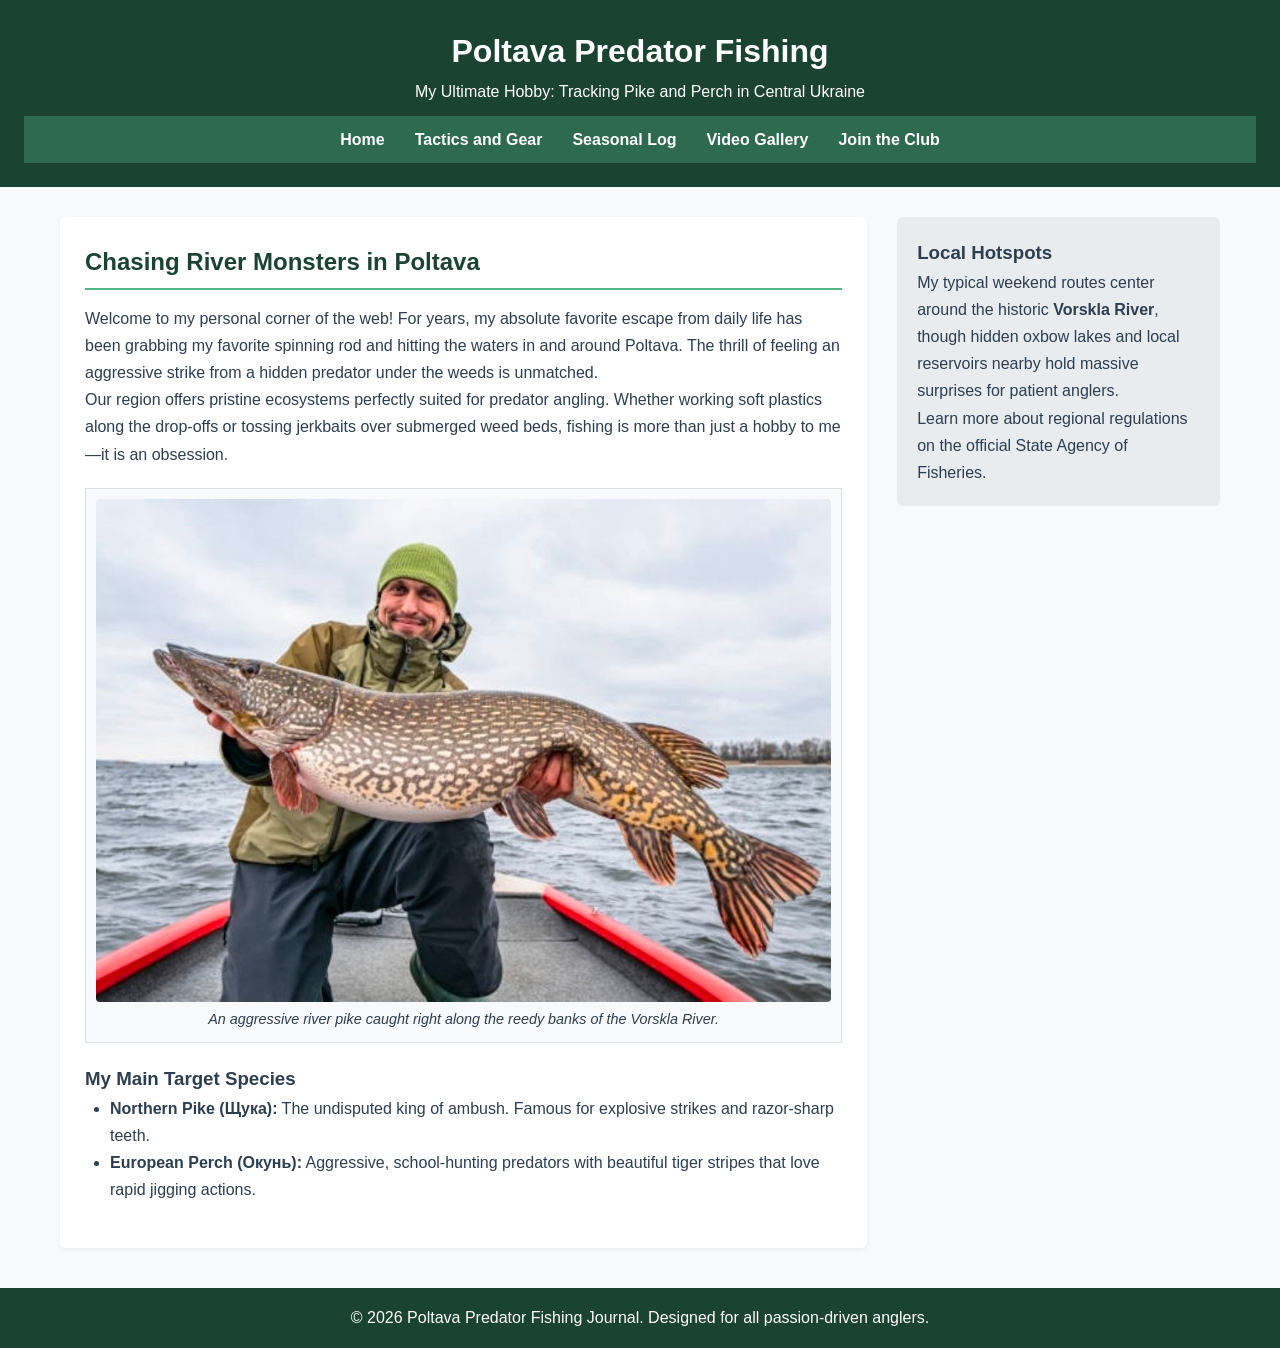
<file: index.html>
<!DOCTYPE html>
<html lang="en">
<head>
    <meta charset="UTF-8">
    <meta name="description" content="Explore predator fishing in Poltava, Ukraine. A personal look into spinning for trophy Northern Pike and Perch along the Vorskla River.">
    <meta name="viewport" content="width=device-width, initial-scale=1.0">
    <title>Poltava Predator Fishing | Home</title>
    <link rel="stylesheet" href="style.css">
</head>
<body>

<header>
    <h1>Poltava Predator Fishing</h1>
    <p>My Ultimate Hobby: Tracking Pike and Perch in Central Ukraine</p>
    <nav>
        <ul>
            <li><a href="index.html">Home</a></li>
            <li><a href="tactics.html">Tactics and Gear</a></li>
            <li><a href="seasons.html">Seasonal Log</a></li>
            <li><a href="gallery.html">Video Gallery</a></li>
            <li><a href="contact.html">Join the Club</a></li>
        </ul>
    </nav>
</header>

<div class="container">
    <main>
        <h2>Chasing River Monsters in Poltava</h2>
        <p>Welcome to my personal corner of the web! For years, my absolute favorite escape from daily life has been grabbing my favorite spinning rod and hitting the waters in and around Poltava. The thrill of feeling an aggressive strike from a hidden predator under the weeds is unmatched.</p>
        
        <p>Our region offers pristine ecosystems perfectly suited for predator angling. Whether working soft plastics along the drop-offs or tossing jerkbaits over submerged weed beds, fishing is more than just a hobby to me—it is an obsession.</p>

        <figure>
            <img src="pike_catch.jpg" alt="A fierce Northern Pike caught using a neon green soft plastic bait on a sunny day near Poltava.">
            <figcaption>An aggressive river pike caught right along the reedy banks of the Vorskla River.</figcaption>
        </figure>

        <h3>My Main Target Species</h3>
        <ul class="simple-list">
            <li><strong>Northern Pike (Щука):</strong> The undisputed king of ambush. Famous for explosive strikes and razor-sharp teeth.</li>
            <li><strong>European Perch (Окунь):</strong> Aggressive, school-hunting predators with beautiful tiger stripes that love rapid jigging actions.</li>
        </ul>
    </main>

    <aside>
        <h3>Local Hotspots</h3>
        <p>My typical weekend routes center around the historic <strong>Vorskla River</strong>, though hidden oxbow lakes and local reservoirs nearby hold massive surprises for patient anglers.</p>
        <p>Learn more about regional regulations on the official State Agency of Fisheries.</p>
    </aside>
</div>

<footer>
    <p>&copy; 2026 Poltava Predator Fishing Journal. Designed for all passion-driven anglers.</p>
</footer>

</body>
</html>
</file>
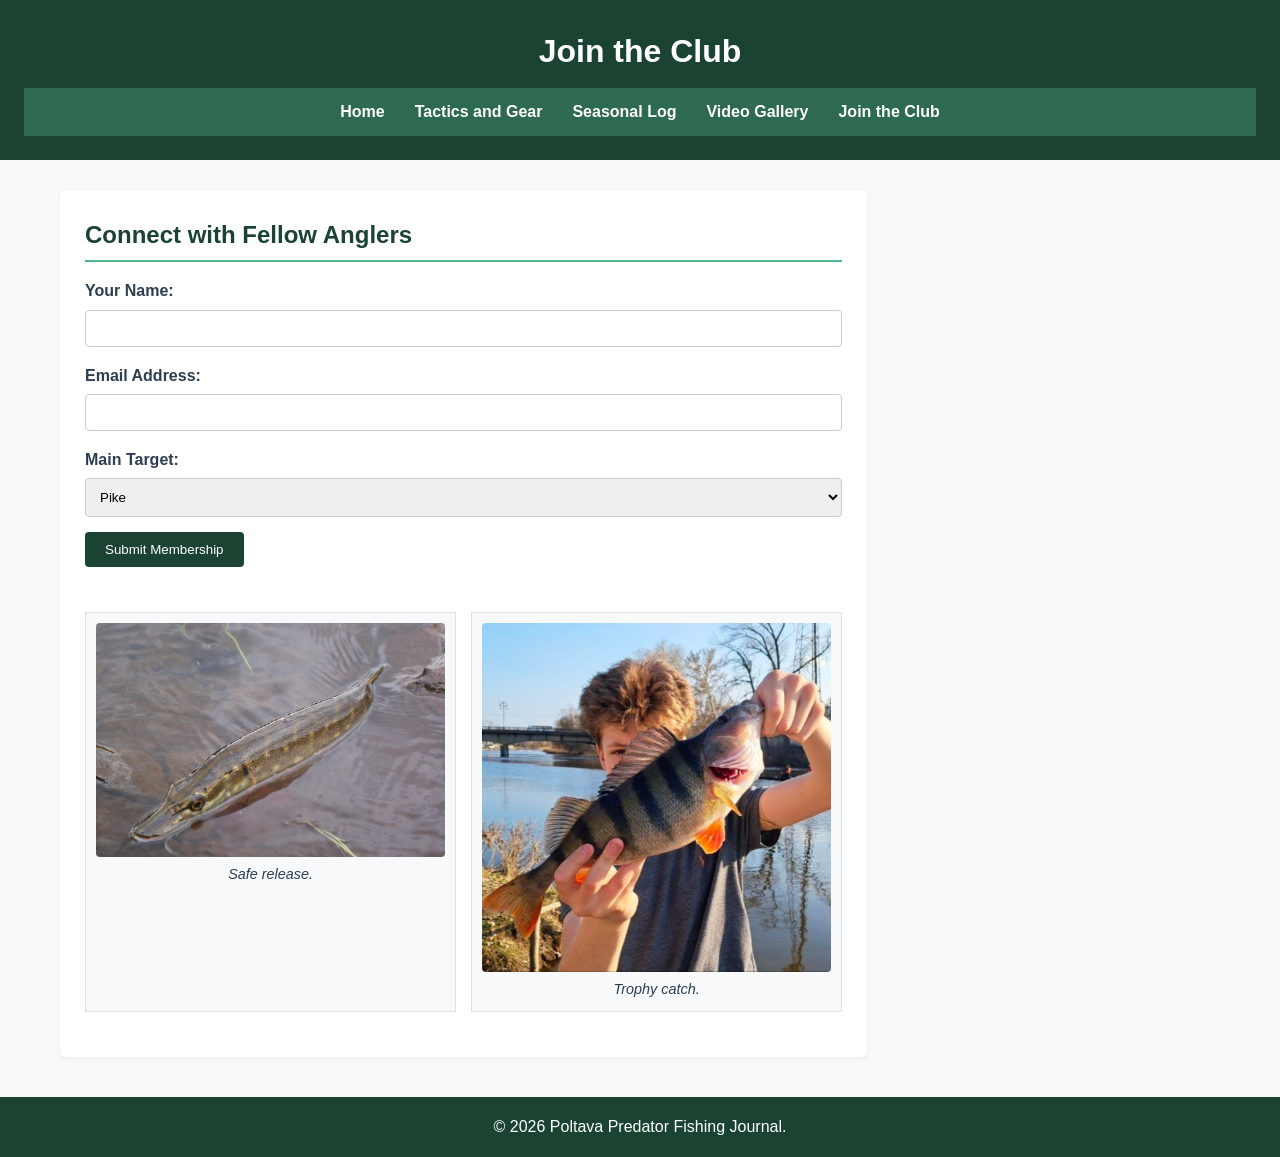
<file: contact.html>
<!DOCTYPE html>
<html lang="en">
<head>
    <meta charset="UTF-8">
    <title>Connect | Poltava Predator Fishing</title>
    <link rel="stylesheet" href="style.css">
</head>
<body>

<header>
    <h1>Join the Club</h1>
    <nav>
        <ul>
            <li><a href="index.html">Home</a></li>
            <li><a href="tactics.html">Tactics and Gear</a></li>
            <li><a href="seasons.html">Seasonal Log</a></li>
            <li><a href="gallery.html">Video Gallery</a></li>
            <li><a href="contact.html">Join the Club</a></li>
        </ul>
    </nav>
</header>

<div class="container">
    <main>
        <h2>Connect with Fellow Anglers</h2>
        <form action="#" method="POST">
            <div class="form-group">
                <label for="name">Your Name:</label>
                <input type="text" id="name" name="name" required>
            </div>
            <div class="form-group">
                <label for="email">Email Address:</label>
                <input type="email" id="email" name="email" required>
            </div>
            <div class="form-group">
                <label for="target">Main Target:</label>
                <select id="target" name="target">
                    <option value="pike">Pike</option>
                    <option value="perch">Perch</option>
                </select>
            </div>
            <button type="submit">Submit Membership</button>
        </form>

        <div style="margin-top:25px; display:flex; gap:15px;">
            <figure>
                <img src="pike_release.jpg" alt="Holding a pike carefully before release.">
                <figcaption>Safe release.</figcaption>
            </figure>
            <figure>
                <img src="trophy_perch.jpg" alt="A proud angler displaying a massive trophy perch.">
                <figcaption>Trophy catch.</figcaption>
            </figure>
        </div>
    </main>
</div>

<footer>
    <p>&copy; 2026 Poltava Predator Fishing Journal.</p>
</footer>

</body>
</html>
</file>
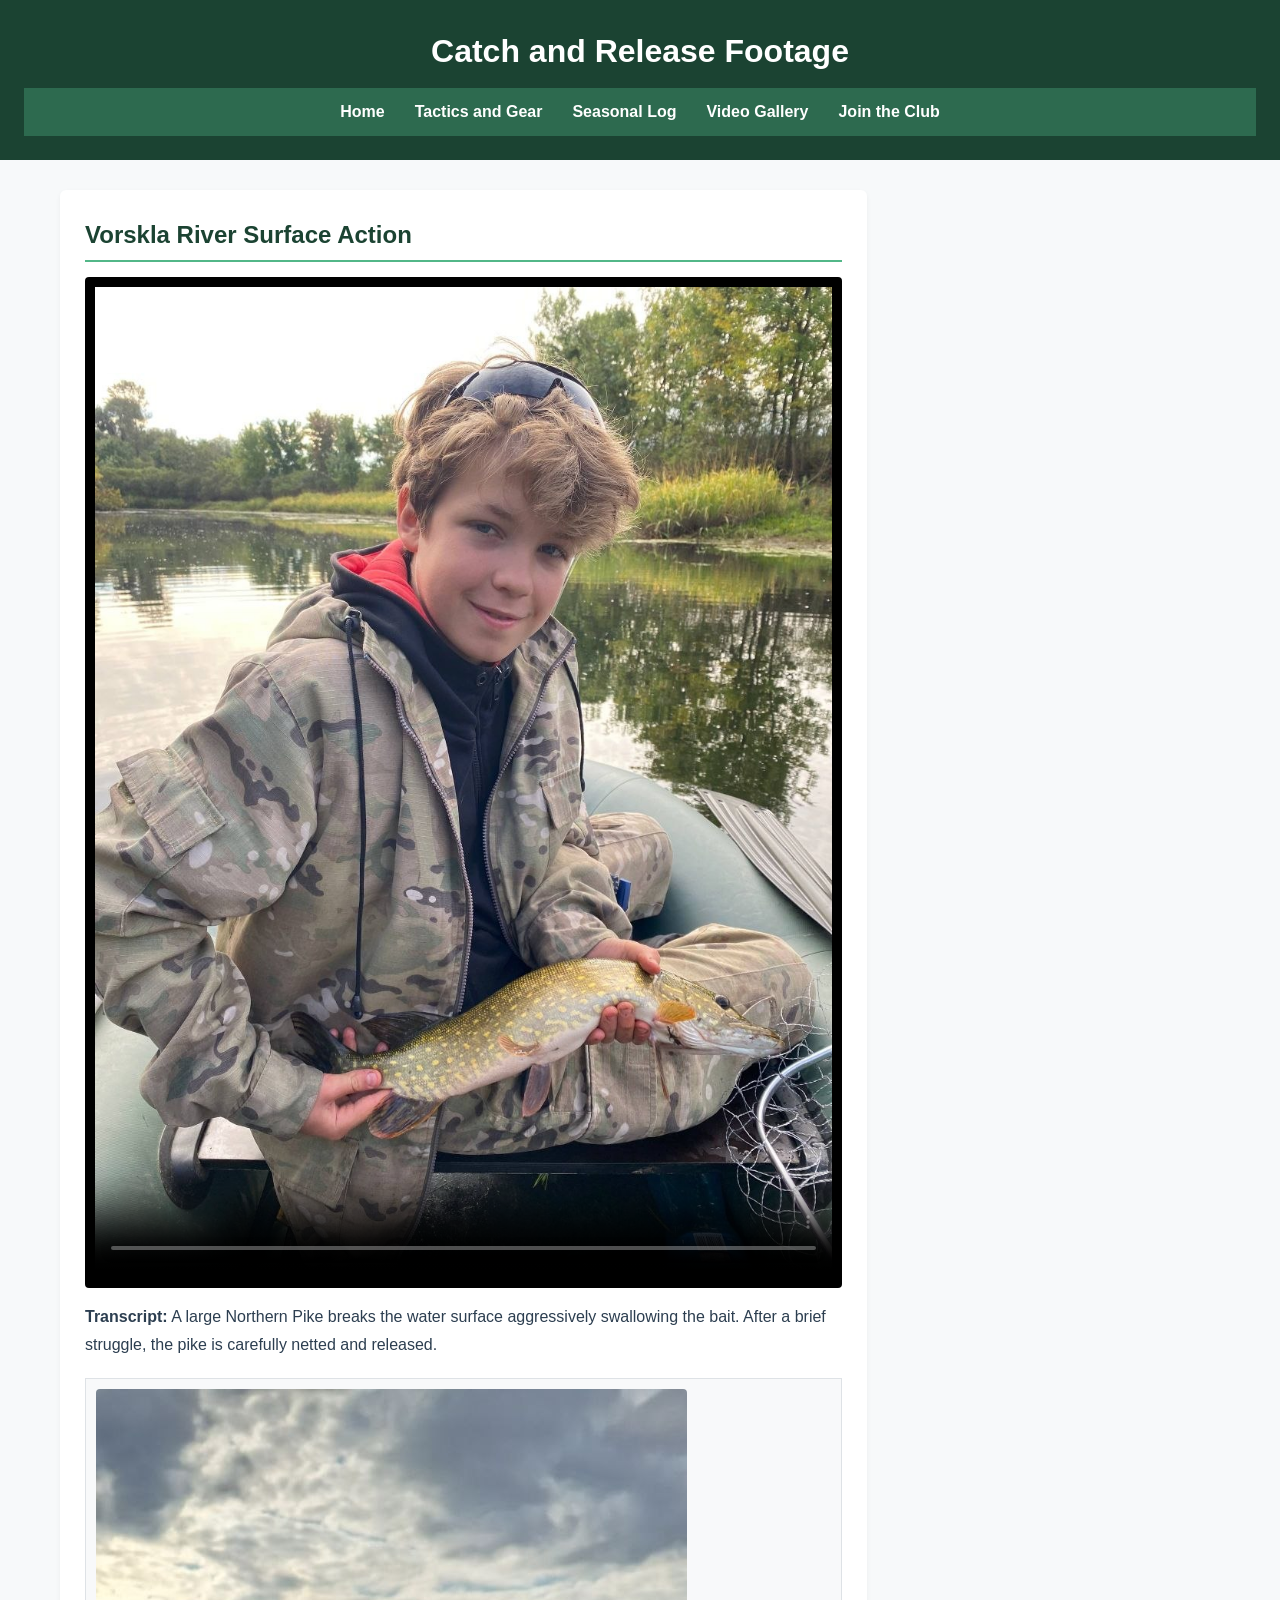
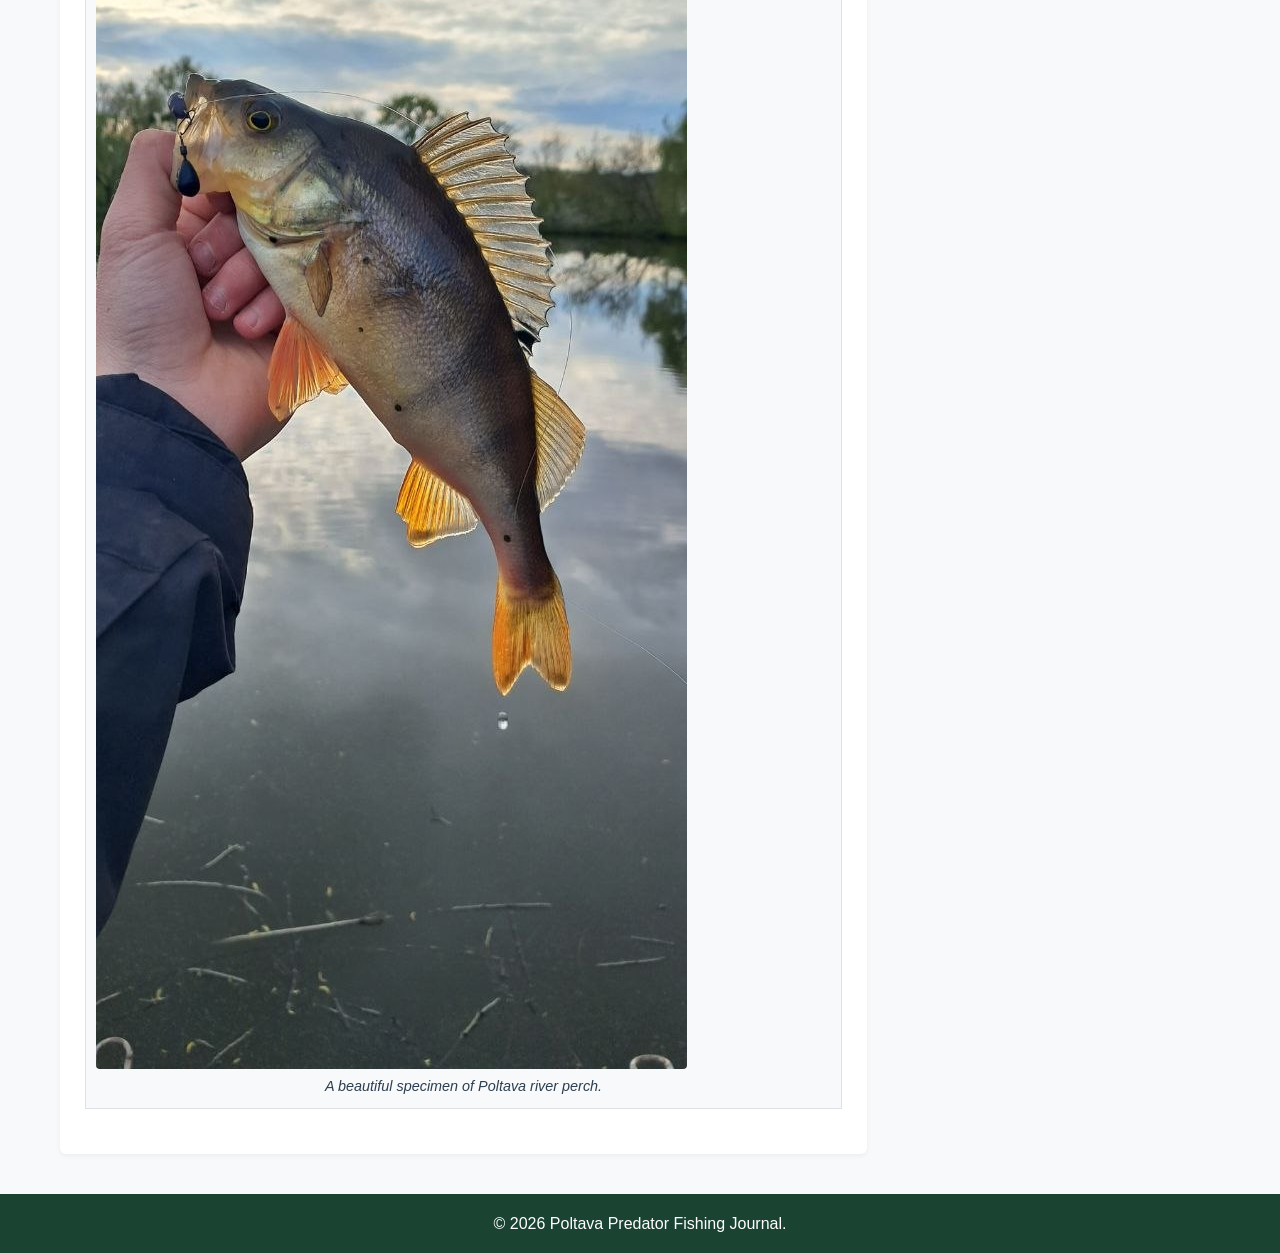
<file: gallery.html>
<!DOCTYPE html>
<html lang="en">
<head>
    <meta charset="UTF-8">
    <title>Action Gallery | Poltava Predator Fishing</title>
    <link rel="stylesheet" href="style.css">
</head>
<body>

<header>
    <h1>Catch and Release Footage</h1>
    <nav>
        <ul>
            <li><a href="index.html">Home</a></li>
            <li><a href="tactics.html">Tactics and Gear</a></li>
            <li><a href="seasons.html">Seasonal Log</a></li>
            <li><a href="gallery.html">Video Gallery</a></li>
            <li><a href="contact.html">Join the Club</a></li>
        </ul>
    </nav>
</header>

<div class="container">
    <main>
        <h2>Vorskla River Surface Action</h2>
        <div style="background: #000; padding: 10px; border-radius: 4px; margin-bottom: 15px;">
            <video controls width="100%" poster="video_poster.jpg">
                <source src="pike_strike.mp4" type="video/mp4">
                Your browser does not support video.
            </video>
        </div>

        <blockquote>
            <strong>Transcript:</strong> A large Northern Pike breaks the water surface aggressively swallowing the bait. After a brief struggle, the pike is carefully netted and released.
        </blockquote>

        <figure>
            <img src="perch_closeup.jpg" alt="Close-up of a vibrant, healthy spiny perch showing off its dark vertical stripes.">
            <figcaption>A beautiful specimen of Poltava river perch.</figcaption>
        </figure>
    </main>
</div>

<footer>
    <p>&copy; 2026 Poltava Predator Fishing Journal.</p>
</footer>

</body>
</html>
</file>
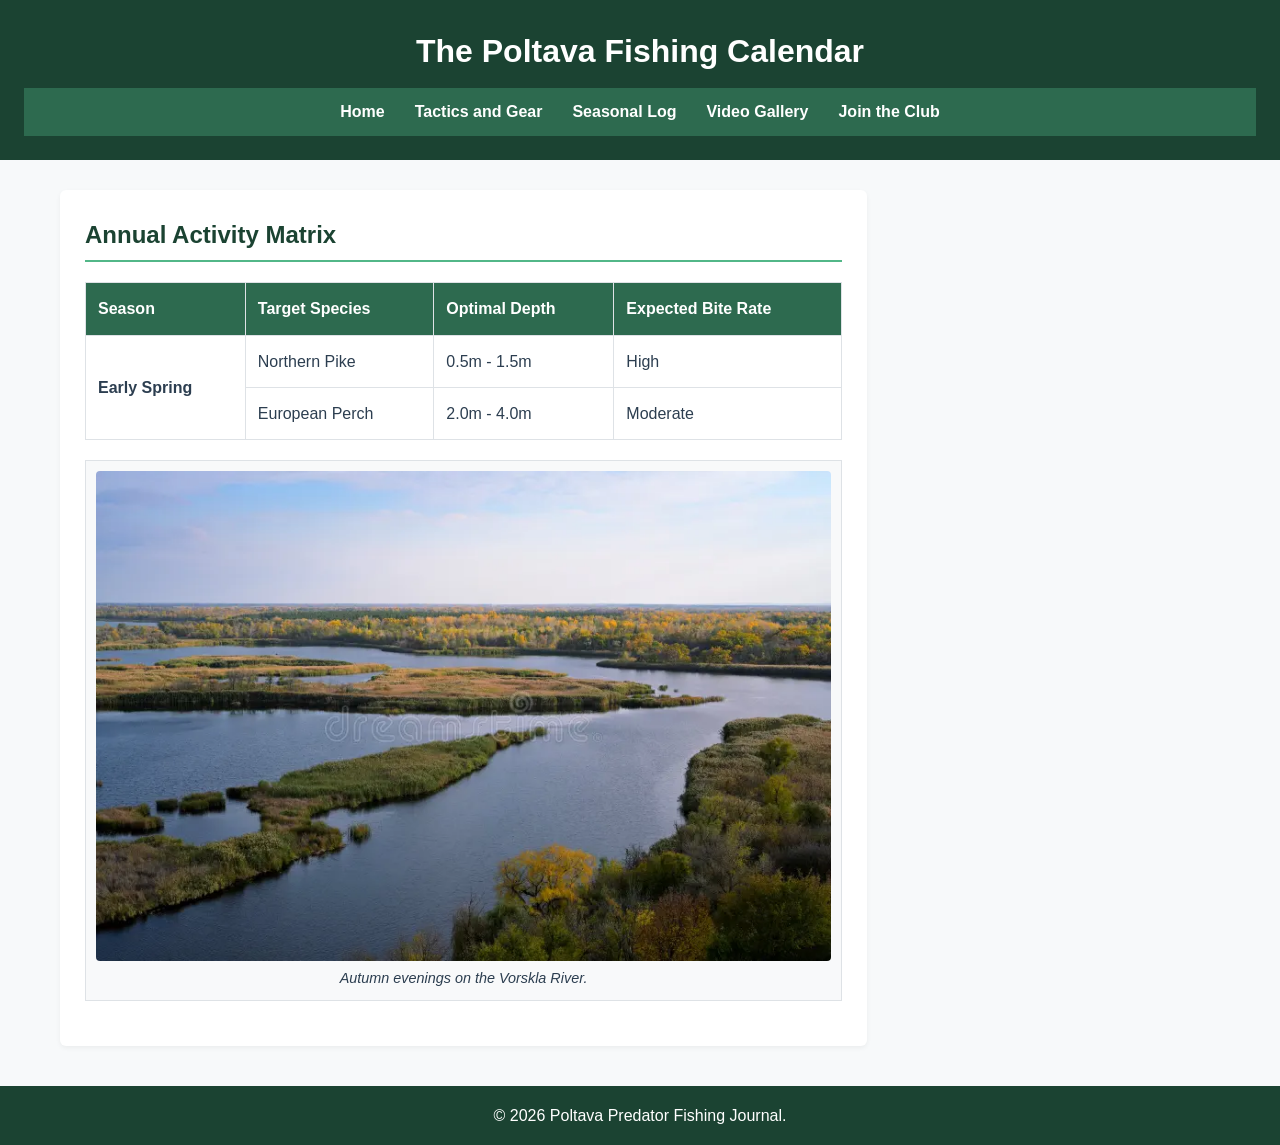
<file: seasons.html>
<!DOCTYPE html>
<html lang="en">
<head>
    <meta charset="UTF-8">
    <title>Seasonal Fishing Log | Poltava Predators</title>
    <link rel="stylesheet" href="style.css">
</head>
<body>

<header>
    <h1>The Poltava Fishing Calendar</h1>
    <nav>
        <ul>
            <li><a href="index.html">Home</a></li>
            <li><a href="tactics.html">Tactics and Gear</a></li>
            <li><a href="seasons.html">Seasonal Log</a></li>
            <li><a href="gallery.html">Video Gallery</a></li>
            <li><a href="contact.html">Join the Club</a></li>
        </ul>
    </nav>
</header>

<div class="container">
    <main>
        <h2>Annual Activity Matrix</h2>
        <div class="table-responsive">
            <table>
                <thead>
                    <tr>
                        <th>Season</th>
                        <th>Target Species</th>
                        <th>Optimal Depth</th>
                        <th>Expected Bite Rate</th>
                    </tr>
                </thead>
                <tbody>
                    <tr>
                        <td rowspan="2"><strong>Early Spring</strong></td>
                        <td>Northern Pike</td>
                        <td>0.5m - 1.5m</td>
                        <td>High</td>
                    </tr>
                    <tr>
                        <td>European Perch</td>
                        <td>2.0m - 4.0m</td>
                        <td>Moderate</td>
                    </tr>
                </tbody>
            </table>
        </div>

        <figure>
            <img src="vorskla_river.jpg" alt="A stunning autumn sunset casting orange light over the peaceful Vorskla River in Poltava.">
            <figcaption>Autumn evenings on the Vorskla River.</figcaption>
        </figure>
    </main>
</div>

<footer>
    <p>&copy; 2026 Poltava Predator Fishing Journal.</p>
</footer>

</body>
</html>
</file>
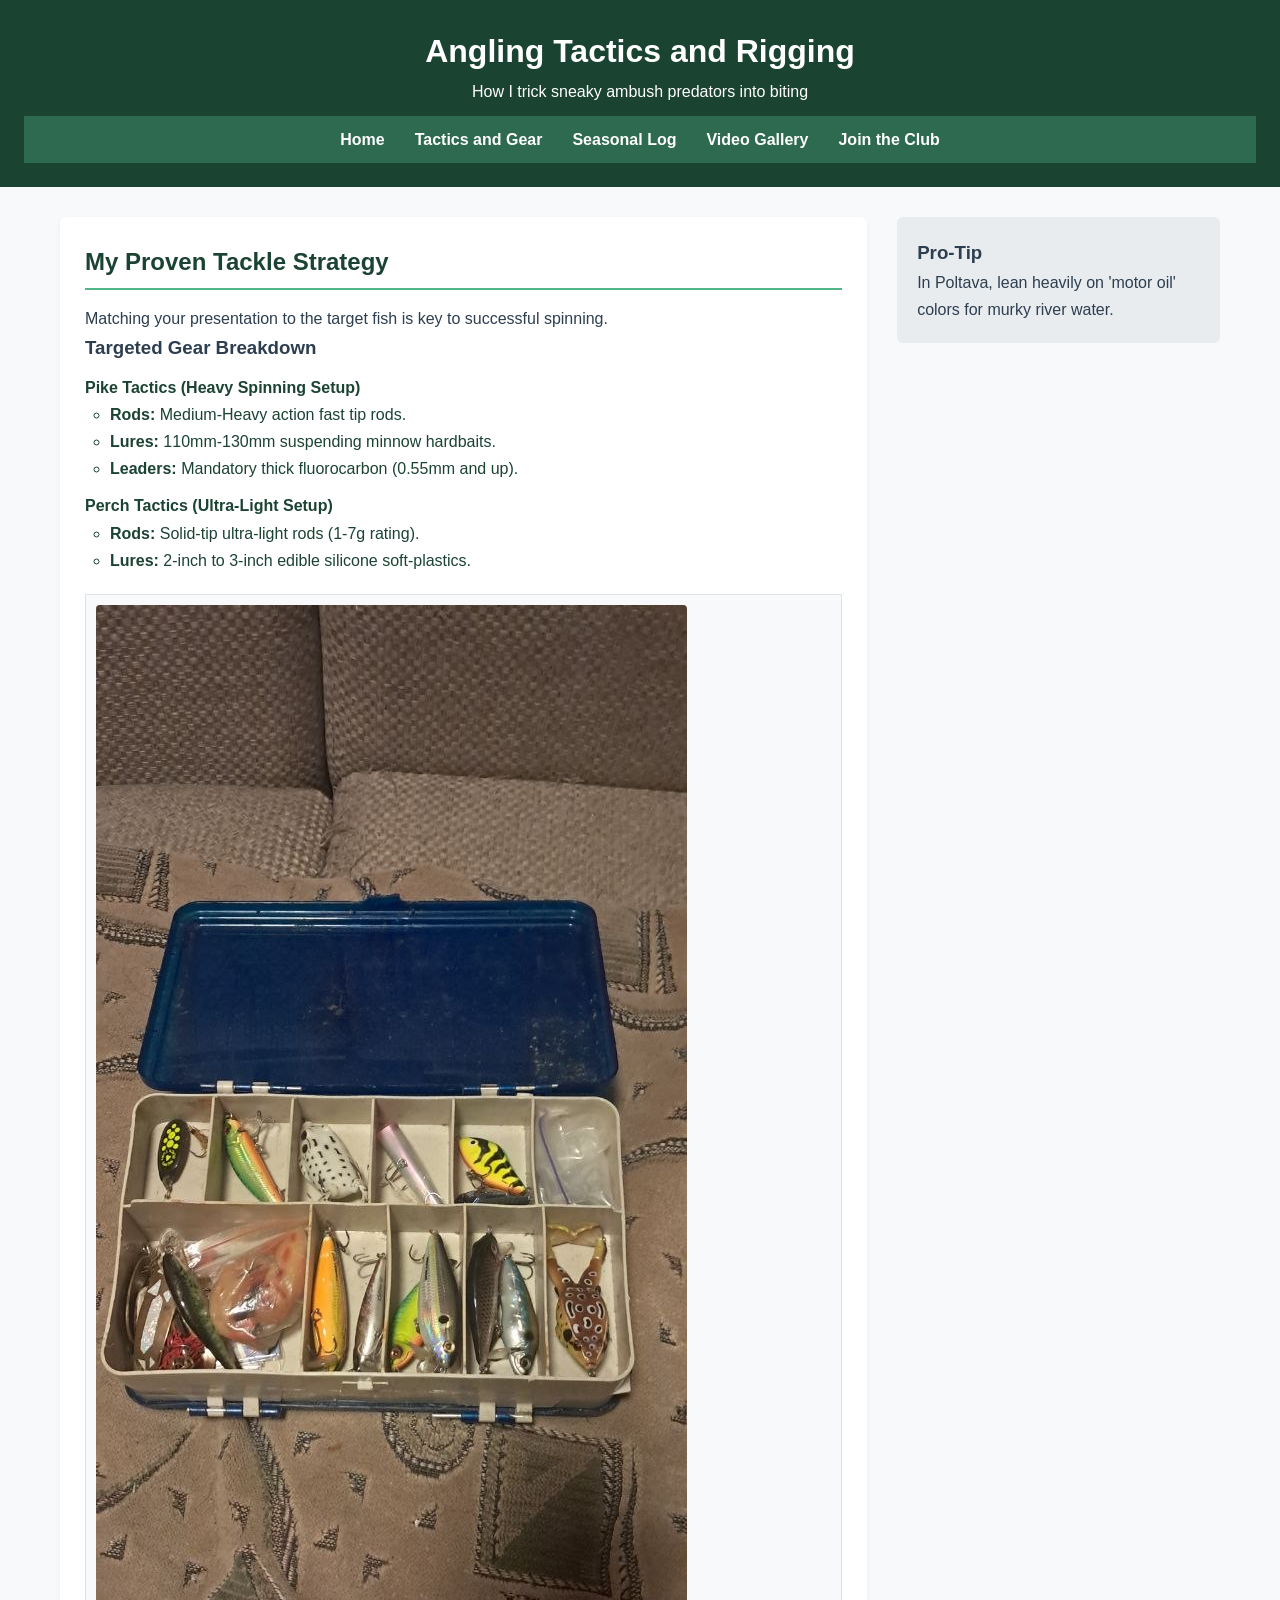
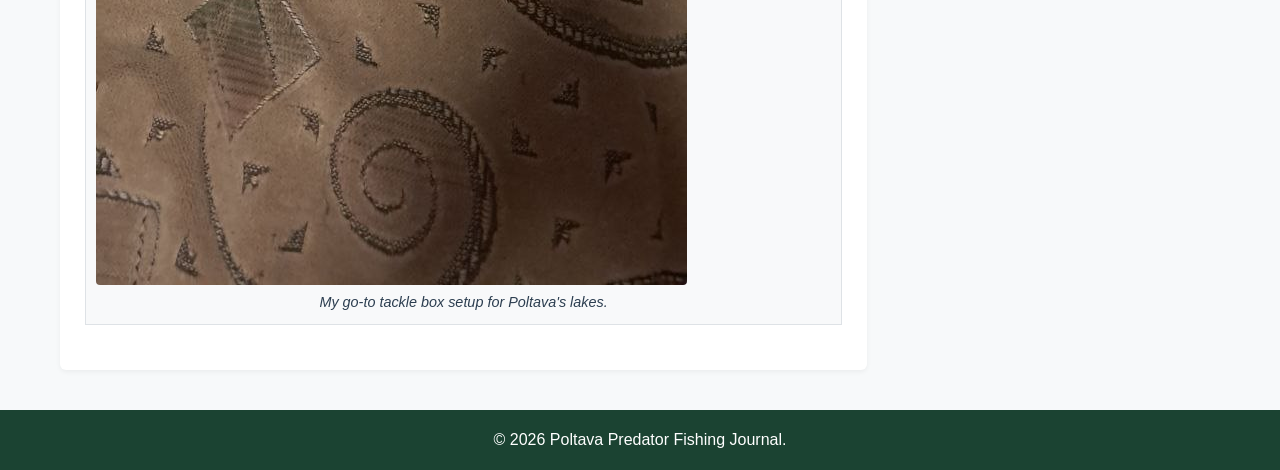
<file: tactics.html>
<!DOCTYPE html>
<html lang="en">
<head>
    <meta charset="UTF-8">
    <meta name="description" content="Advanced lure selection and gear breakdown for catching massive pike and perch in Poltava.">
    <meta name="viewport" content="width=device-width, initial-scale=1.0">
    <title>Tactics and Gear | Poltava Predator Fishing</title>
    <link rel="stylesheet" href="style.css">
</head>
<body>

<header>
    <h1>Angling Tactics and Rigging</h1>
    <p>How I trick sneaky ambush predators into biting</p>
    <nav>
        <ul>
            <li><a href="index.html">Home</a></li>
            <li><a href="tactics.html">Tactics and Gear</a></li>
            <li><a href="seasons.html">Seasonal Log</a></li>
            <li><a href="gallery.html">Video Gallery</a></li>
            <li><a href="contact.html">Join the Club</a></li>
        </ul>
    </nav>
</header>

<div class="container">
    <main>
        <h2>My Proven Tackle Strategy</h2>
        <p>Matching your presentation to the target fish is key to successful spinning.</p>

        <h3>Targeted Gear Breakdown</h3>
        <ul class="complex-list">
            <li>Pike Tactics (Heavy Spinning Setup)
                <ul>
                    <li><strong>Rods:</strong> Medium-Heavy action fast tip rods.</li>
                    <li><strong>Lures:</strong> 110mm-130mm suspending minnow hardbaits.</li>
                    <li><strong>Leaders:</strong> Mandatory thick fluorocarbon (0.55mm and up).</li>
                </ul>
            </li>
            <li>Perch Tactics (Ultra-Light Setup)
                <ul>
                    <li><strong>Rods:</strong> Solid-tip ultra-light rods (1-7g rating).</li>
                    <li><strong>Lures:</strong> 2-inch to 3-inch edible silicone soft-plastics.</li>
                </ul>
            </li>
        </ul>

        <figure>
            <img src="tackle_box.jpg" alt="A well-organized tackle tray filled with colorful silicone jigs and hard jerkbaits.">
            <figcaption>My go-to tackle box setup for Poltava's lakes.</figcaption>
        </figure>
    </main>

    <aside>
        <h3>Pro-Tip</h3>
        <p>In Poltava, lean heavily on 'motor oil' colors for murky river water.</p>
    </aside>
</div>

<footer>
    <p>&copy; 2026 Poltava Predator Fishing Journal.</p>
</footer>

</body>
</html>
</file>
<file: style.css>
* { 
    box-sizing: border-box; 
    margin: 0; 
    padding: 0; 
}
body { 
    font-family: 'Segoe UI', sans-serif; 
    line-height: 1.7; 
    color: #2c3e50; 
    background-color: #f7f9fa; 
}
header { 
    background-color: #1b4332; 
    color: #fff; 
    padding: 1.5rem; 
    text-align: center; 
}
nav ul { 
    display: flex; 
    justify-content: center; 
    list-style: none; 
    background-color: #2d6a4f; 
    padding: 10px; 
    margin-top: 10px; 
}
nav ul li { 
    margin: 0 15px; 
}
nav ul li a { 
    color: #fff; 
    text-decoration: none; 
    font-weight: bold; 
}
.container { 
    display: grid; 
    grid-template-columns: 2.5fr 1fr; 
    gap: 30px; 
    max-width: 1200px; 
    margin: 30px auto; 
    padding: 0 20px; 
}
main { 
    background: #fff; 
    padding: 25px; 
    border-radius: 6px; 
    box-shadow: 0 2px 5px rgba(0,0,0,0.05); 
}
aside { 
    background: #e9ecef; 
    padding: 20px; 
    border-radius: 6px; 
    height: fit-content; 
}
h2 { 
    border-bottom: 2px solid #52b788; 
    padding-bottom: 5px; 
    color: #1b4332; 
    margin-bottom: 15px; 
}
img { 
    max-width: 100%; 
    height: auto; 
    display: block; 
    border-radius: 4px; 
}
figure { 
    margin: 20px 0; 
    background: #f8f9fa; 
    padding: 10px; 
    border: 1px solid #dee2e6; 
}
figcaption { 
    font-size: 0.9rem; 
    font-style: italic; 
    text-align: center; 
    margin-top: 5px; 
}
.simple-list { 
    margin-left: 25px; 
    margin-bottom: 20px; 
}
.complex-list { 
    list-style: none; 
}
.complex-list > li { 
    font-weight: bold; 
    margin-top: 10px; 
    color: #1b4332; 
}
.complex-list ul { 
    list-style-type: circle; 
    margin-left: 25px; 
    font-weight: normal; 
}
table { 
    width: 100%; 
    border-collapse: collapse; 
    margin: 20px 0; 
}
th, td { 
    padding: 12px; 
    border: 1px solid #dee2e6; 
    text-align: left; 
}
th { 
    background-color: #2d6a4f; 
    color: white; 
}
.form-group { 
    margin-bottom: 15px; 
}
label { 
    display: block; 
    margin-bottom: 5px; 
    font-weight: bold; 
}
input, select { 
    width: 100%; 
    padding: 10px; 
    border: 1px solid #ccc; 
    border-radius: 4px; 
}
button { 
    background: #1b4332; 
    color: white; 
    padding: 10px 20px; 
    border: none; 
    border-radius: 4px; 
    cursor: pointer; 
}
footer { 
    background: #1b4332; 
    color: white; 
    text-align: center; 
    padding: 1rem; 
    margin-top: 40px; 
}
@media (max-width: 768px) { 
    .container { 
        grid-template-columns: 1fr; 
    } 
}
</file>
